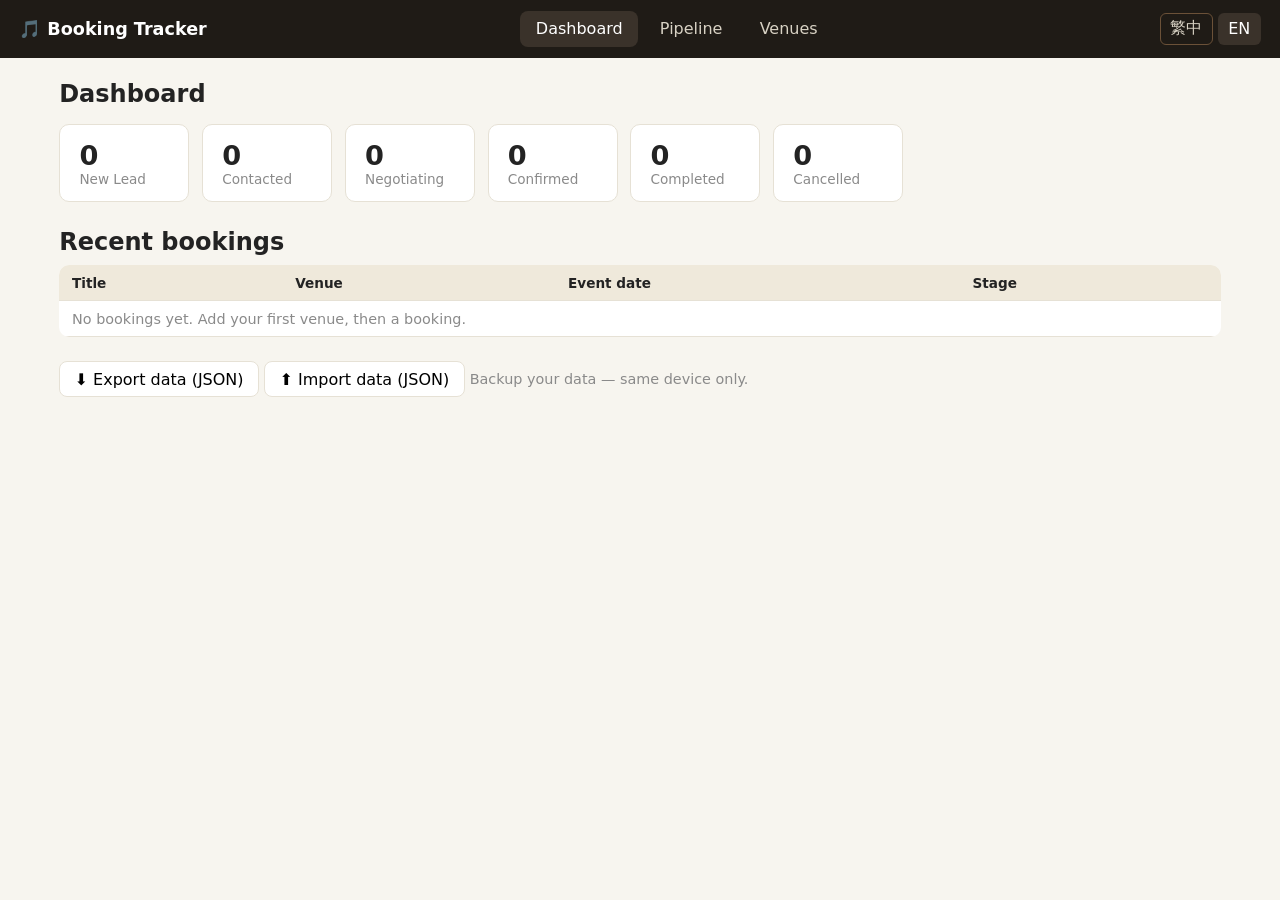
<file: index.html>
<!DOCTYPE html>
<html lang="en">
<head>
<meta charset="utf-8">
<meta name="viewport" content="width=device-width, initial-scale=1">
<title data-i18n="title">Music Booking Tracker</title>
<link rel="stylesheet" href="style.css">
<style>
  .tabs { display: flex; gap: 0.4rem; }
  .tabs button {
    border: 1px solid transparent; background: transparent; color: #d8d2c4;
  }
  .tabs button.active { background: #3a322a; color: #fff; }
  .view { display: none; }
  .view.active { display: block; }
  .export-row { margin-top: 1.5rem; }
  .lang-switch { display: flex; gap: 0.3rem; margin-left: 0.8rem; }
  .lang-switch button { border: 1px solid #6b5138; background: transparent;
    color: #d8d2c4; border-radius: 6px; padding: 0.3rem 0.6rem; cursor: pointer; }
  .lang-switch button.active { background: #3a322a; color: #fff;
    border-color: transparent; }
</style>
</head>
<body>
<header class="topbar">
  <div class="brand" data-i18n="brand">🎵 Booking Tracker</div>
  <nav class="tabs">
    <button data-tab="dashboard" class="active" data-i18n="tab_dashboard">Dashboard</button>
    <button data-tab="pipeline" data-i18n="tab_pipeline">Pipeline</button>
    <button data-tab="venues" data-i18n="tab_venues">Venues</button>
  </nav>
  <div class="lang-switch">
    <button type="button" data-lang-btn="zh">繁中</button>
    <button type="button" data-lang-btn="en">EN</button>
  </div>
</header>
<main class="container">

  <!-- Dashboard -->
  <section id="view-dashboard" class="view active">
    <h1 data-i18n="dash_title">Dashboard</h1>
    <section class="cards" id="stage-cards"></section>
    <section id="overdue-section" style="display:none">
      <h2 data-i18n="dash_overdue_title">⚠️ Overdue follow-ups</h2>
      <table class="tbl">
        <thead><tr>
          <th data-i18n="th_booking">Booking</th><th data-i18n="th_venue">Venue</th><th data-i18n="th_followup_was">Follow-up was</th><th></th>
        </tr></thead>
        <tbody id="overdue-body"></tbody>
      </table>
    </section>
    <section>
      <h2 data-i18n="dash_recent_title">Recent bookings</h2>
      <table class="tbl">
        <thead><tr>
          <th data-i18n="th_title">Title</th><th data-i18n="th_venue">Venue</th><th data-i18n="th_event_date">Event date</th><th data-i18n="th_stage">Stage</th>
        </tr></thead>
        <tbody id="recent-body"></tbody>
      </table>
    </section>
    <div class="export-row">
      <button id="btn-export" data-i18n="btn_export">⬇ Export data (JSON)</button>
      <button id="btn-import" data-i18n="btn_import">⬆ Import data (JSON)</button>
      <input type="file" id="file-import" accept="application/json,.json" hidden>
      <span class="muted" data-i18n="export_note">Backup your data — same device only.</span>
    </div>
  </section>

  <!-- Pipeline -->
  <section id="view-pipeline" class="view">
    <h1 data-i18n="pipeline_title">Booking pipeline</h1>
    <div class="toolbar">
      <div class="search">
        <input type="text" id="pipeline-q" data-i18n-ph="ph_search_bookings" placeholder="Search bookings…">
        <button id="pipeline-search" data-i18n="btn_search">Search</button>
      </div>
      <button id="btn-new-booking" class="primary" data-i18n="btn_new_booking">+ New booking</button>
    </div>
    <div class="board" id="board"></div>
  </section>

  <!-- Venues -->
  <section id="view-venues" class="view">
    <h1 data-i18n="venues_title">Venues &amp; contacts</h1>
    <div class="toolbar">
      <div class="search">
        <input type="text" id="venues-q" data-i18n-ph="ph_search_venues" placeholder="Search venues…">
        <button id="venues-search" data-i18n="btn_search">Search</button>
      </div>
      <button id="btn-new-venue" class="primary" data-i18n="btn_new_venue">+ New venue</button>
    </div>
    <table class="tbl">
      <thead><tr>
        <th data-i18n="th_name">Name</th><th data-i18n="th_contact">Contact</th><th data-i18n="th_location">Location</th><th data-i18n="th_type">Type</th><th></th>
      </tr></thead>
      <tbody id="venues-body"></tbody>
    </table>
  </section>

</main>

<dialog id="dlg-venue">
  <form method="dialog" id="frm-venue">
    <h2 id="dlg-venue-title">New venue</h2>
    <label><span data-i18n="lbl_venue_name">Name</span> <input name="name" required
           data-i18n-ph="ph_venue_name" placeholder="e.g. Esplanade Concert Hall"></label>
    <label><span data-i18n="lbl_contact_name">Contact name</span> <input name="contact_name"></label>
    <label><span data-i18n="lbl_email">Email</span> <input type="email" name="email"></label>
    <label><span data-i18n="lbl_phone">Phone</span> <input name="phone"></label>
    <label><span data-i18n="lbl_city">City</span> <input name="city"></label>
    <label><span data-i18n="lbl_country">Country</span> <input name="country"></label>
    <label><span data-i18n="lbl_venue_type">Venue type</span> <input name="venue_type"
           data-i18n-ph="ph_venue_type" placeholder="Concert hall / Festival / Wedding / Corporate"></label>
    <label><span data-i18n="lbl_source">Source</span> <input name="source"
           data-i18n-ph="ph_venue_source" placeholder="Referral / Cold outreach / Agent…"></label>
    <label><span data-i18n="lbl_notes">Notes</span> <textarea name="notes" rows="3"></textarea></label>
    <div class="dlg-actions">
      <button type="submit" class="primary" data-i18n="btn_save">Save</button>
      <button type="button" id="btn-cancel-venue" data-i18n="btn_cancel">Cancel</button>
    </div>
  </form>
</dialog>

<dialog id="dlg-booking">
  <form method="dialog" id="frm-booking">
    <h2 id="dlg-booking-title">New booking</h2>
    <label><span data-i18n="lbl_venue">Venue</span>
      <select name="venue_id" id="f-venue" required></select>
    </label>
    <label><span data-i18n="lbl_booking_title">Title</span> <input name="title" required
           data-i18n-ph="ph_booking_title" placeholder="e.g. Diwali Gala Night"></label>
    <label><span data-i18n="lbl_event_date">Event date</span> <input type="date" name="event_date"></label>
    <label><span data-i18n="lbl_stage">Stage</span> <select name="stage" id="f-stage"></select></label>
    <label><span data-i18n="lbl_fee">Fee</span> <input type="number" step="0.01" name="fee"></label>
    <label><span data-i18n="lbl_currency">Currency</span> <input name="currency" value="HKD" maxlength="3"></label>
    <label><span data-i18n="lbl_followup_date">Follow-up date</span> <input type="date" name="follow_up_date"></label>
    <label><span data-i18n="lbl_notes">Notes</span> <textarea name="notes" rows="3"></textarea></label>
    <div class="dlg-actions">
      <button type="submit" class="primary" data-i18n="btn_save">Save</button>
      <button type="button" id="btn-cancel-booking" data-i18n="btn_cancel">Cancel</button>
    </div>
  </form>
</dialog>

<script src="db.js"></script>
<script src="i18n.js"></script>
<script src="app.js"></script>
</body>
</html>
</file>
<file: style.css>
/* Music Booking Tracker — plain, clean, no frameworks. */
:root {
  --bg: #f7f5ef;
  --card: #ffffff;
  --ink: #232323;
  --muted: #8a8a8a;
  --accent: #b3541e;
  --accent-soft: #f3e2d3;
  --line: #e6e1d5;
  --danger: #b3261e;
}
* { box-sizing: border-box; }
body {
  margin: 0; background: var(--bg); color: var(--ink);
  font-family: system-ui, -apple-system, "Segoe UI", sans-serif;
}
.topbar {
  display: flex; align-items: center; justify-content: space-between;
  padding: 0.7rem 1.2rem; background: #1f1b16; color: #fff;
}
.brand { font-weight: 700; font-size: 1.1rem; }
.topbar nav a {
  color: #d8d2c4; text-decoration: none; margin-left: 1rem;
  padding: 0.3rem 0.6rem; border-radius: 6px;
}
.topbar nav a.active, .topbar nav a:hover {
  background: #3a322a; color: #fff;
}
.container { max-width: 1200px; margin: 0 auto; padding: 1.2rem; }
h1 { margin: 0.2rem 0 1rem; }
h2 { margin: 1.6rem 0 0.6rem; }
.muted { color: var(--muted); font-size: 0.9em; }
.cards { display: flex; gap: 0.8rem; flex-wrap: wrap; }
.card {
  background: var(--card); border: 1px solid var(--line);
  border-radius: 10px; padding: 0.9rem 1.2rem; min-width: 130px;
  text-decoration: none; color: inherit;
}
.card-num { font-size: 1.7rem; font-weight: 700; }
.card-label { color: var(--muted); font-size: 0.85rem; }
.tbl { width: 100%; border-collapse: collapse; background: var(--card);
  border-radius: 10px; overflow: hidden; }
.tbl th, .tbl td { padding: 0.6rem 0.8rem; text-align: left;
  border-bottom: 1px solid var(--line); }
.tbl thead th { background: #efe9db; font-size: 0.85rem; }
tr.overdue td { background: #fdeceb; }
.pill {
  display: inline-block; background: var(--accent-soft); color: var(--accent);
  border-radius: 999px; padding: 0.15rem 0.6rem; font-size: 0.8rem;
}
.toolbar { display: flex; gap: 0.8rem; align-items: center;
  margin-bottom: 1rem; flex-wrap: wrap; }
.search { display: flex; gap: 0.4rem; }
input, select, textarea {
  font: inherit; padding: 0.45rem 0.6rem; border: 1px solid var(--line);
  border-radius: 8px; background: #fff;
}
button {
  font: inherit; padding: 0.45rem 0.9rem; border-radius: 8px;
  border: 1px solid var(--line); background: #fff; cursor: pointer;
}
button.primary { background: var(--accent); color: #fff;
  border-color: var(--accent); }
button:hover { filter: brightness(0.96); }
.board { display: flex; gap: 0.8rem; overflow-x: auto;
  padding-bottom: 1rem; }
.column {
  flex: 0 0 260px; background: #efe9db; border-radius: 10px;
  padding: 0.7rem;
}
.column h3 { margin: 0 0 0.6rem; font-size: 0.95rem;
  display: flex; justify-content: space-between; align-items: center; }
.count { background: #fff; border-radius: 999px; padding: 0 0.5rem;
  font-size: 0.8rem; }
.booking-card {
  background: var(--card); border: 1px solid var(--line);
  border-radius: 8px; padding: 0.6rem; margin-bottom: 0.6rem;
}
.booking-card .followup { color: var(--danger); font-size: 0.85rem; }
.card-actions { margin-top: 0.5rem; }
.card-actions select { width: 100%; }
.empty { padding: 1rem; text-align: center; }
dialog { border: 1px solid var(--line); border-radius: 12px;
  padding: 1.2rem; width: min(480px, 92vw); }
dialog label { display: block; margin-bottom: 0.7rem; font-size: 0.9rem; }
dialog input, dialog select, dialog textarea { width: 100%; margin-top: 0.25rem; }
.dlg-actions { display: flex; gap: 0.6rem; justify-content: flex-end;
  margin-top: 0.8rem; }
</file>
